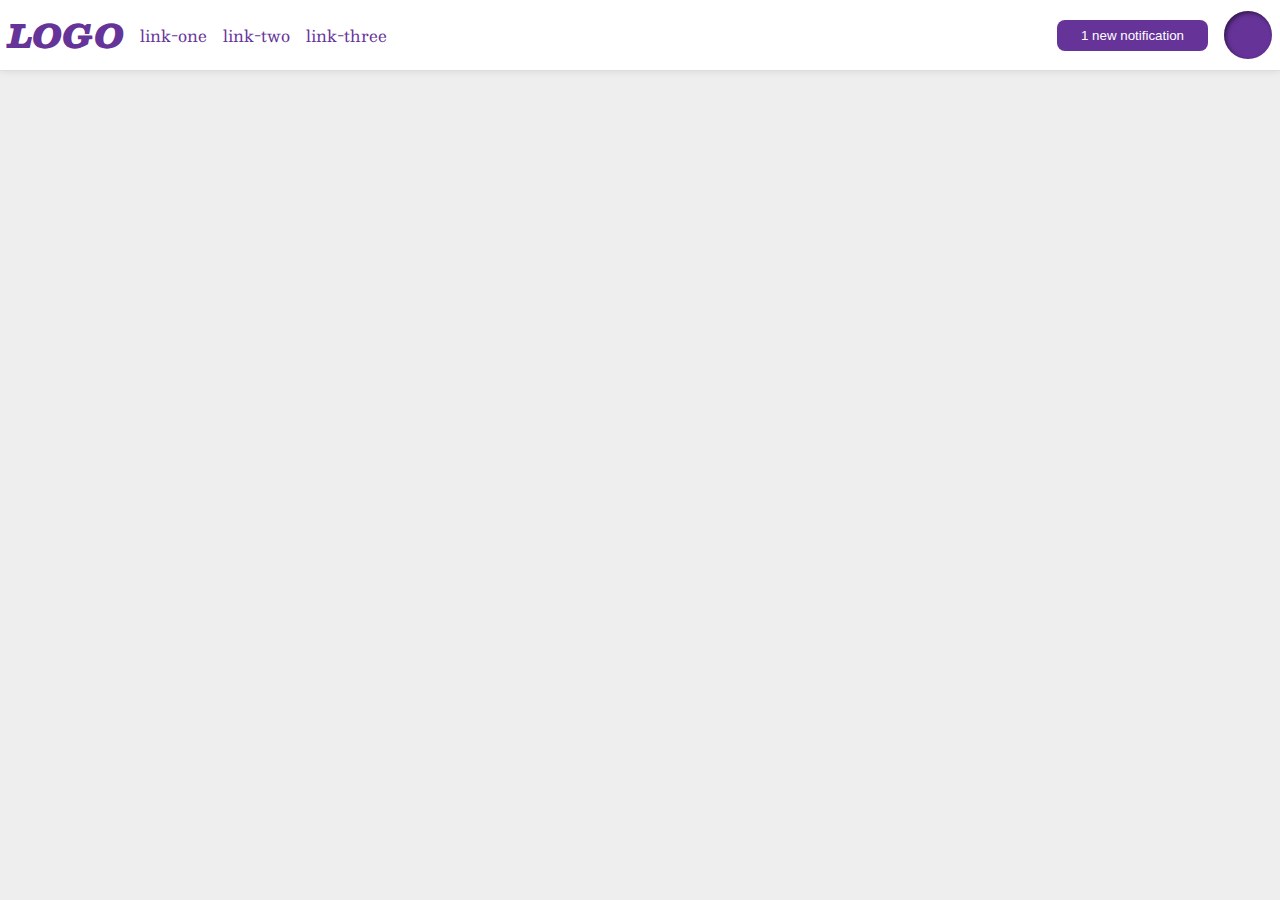
<file: flex/03-flex-header-2/index.html>
<!DOCTYPE html>
<html lang="en">
  <head>
    <meta charset="UTF-8">
    <meta http-equiv="X-UA-Compatible" content="IE=edge">
    <meta name="viewport" content="width=device-width, initial-scale=1.0">
    <title>Flex Header 2</title>
    <link rel="stylesheet" href="style.css">
  </head>
  <body>
    <div class="header">
      <div class="left">
        <div class="logo">
          LOGO
        </div>
        <ul class="links">
          <li><a href="google.com">link-one</a></li>
          <li><a href="google.com">link-two</a></li>
          <li><a href="google.com">link-three</a></li>
        </ul>
      </div>
      <div class="right">
        <button class="notifications">
          1 new notification
        </button>
        <div class="profile-image"></div>
      </div>
    </div>
  </body>
</html>
</file>
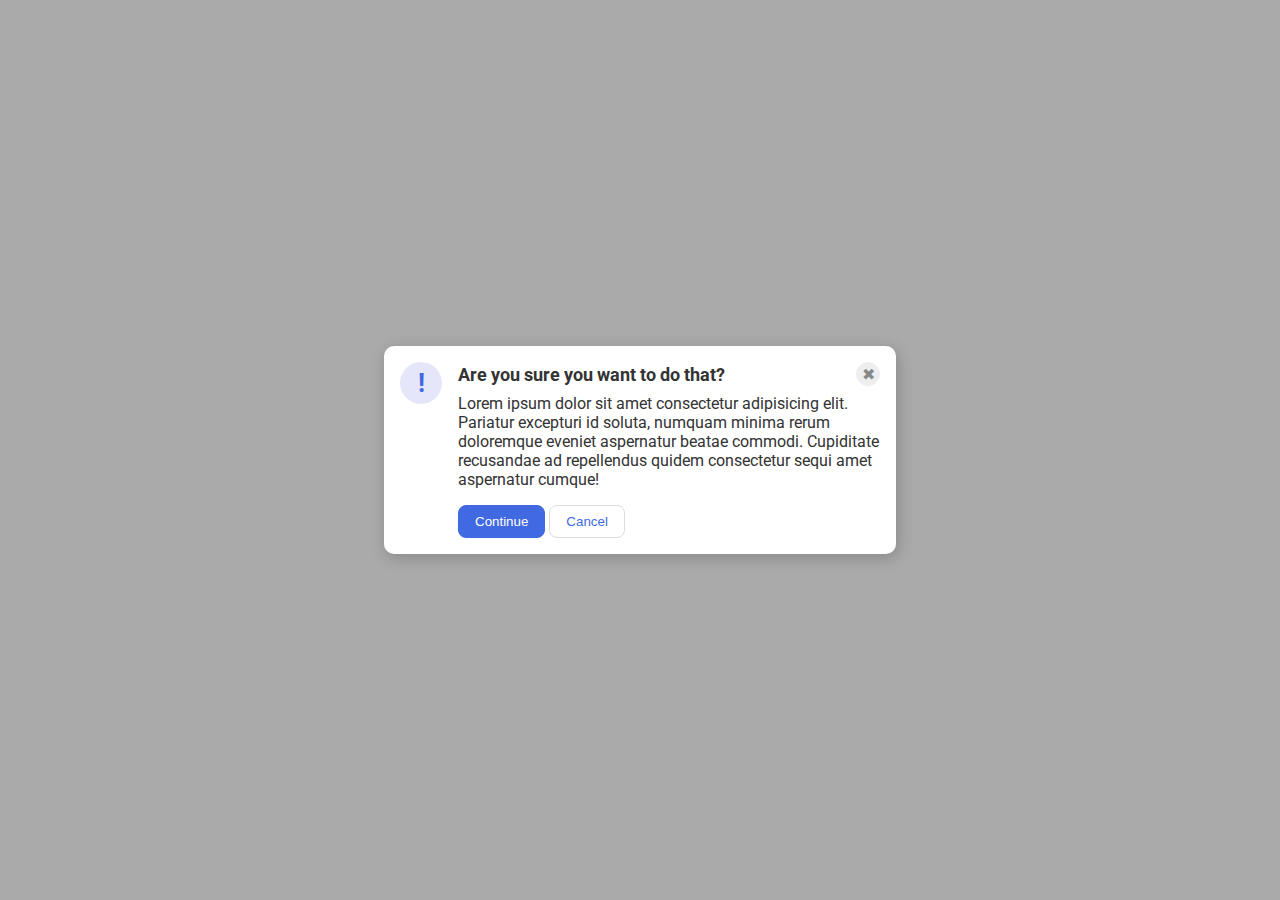
<file: flex/05-flex-modal/index.html>
<!DOCTYPE html>
<html lang="en">
  <head>
    <meta charset="UTF-8">
    <meta http-equiv="X-UA-Compatible" content="IE=edge">
    <meta name="viewport" content="width=device-width, initial-scale=1.0">
    <link rel="stylesheet" href="style.css">
    <title>Modal</title>
  </head>
  <body>
    <div class="modal">
      <div class="icon">!</div>
      <div class="container">
        <div class="header">Are you sure you want to do that?
        <button class="close-button">✖</button>
      </div>
        <div class="text">Lorem ipsum dolor sit amet consectetur adipisicing elit. Pariatur excepturi id soluta, numquam minima rerum doloremque eveniet aspernatur beatae commodi. Cupiditate recusandae ad repellendus quidem consectetur sequi amet aspernatur cumque!</div>
        <button class="continue">Continue</button>
        <button class="cancel">Cancel</button>
      </div>
    </div>
  </body>
</html>
</file>
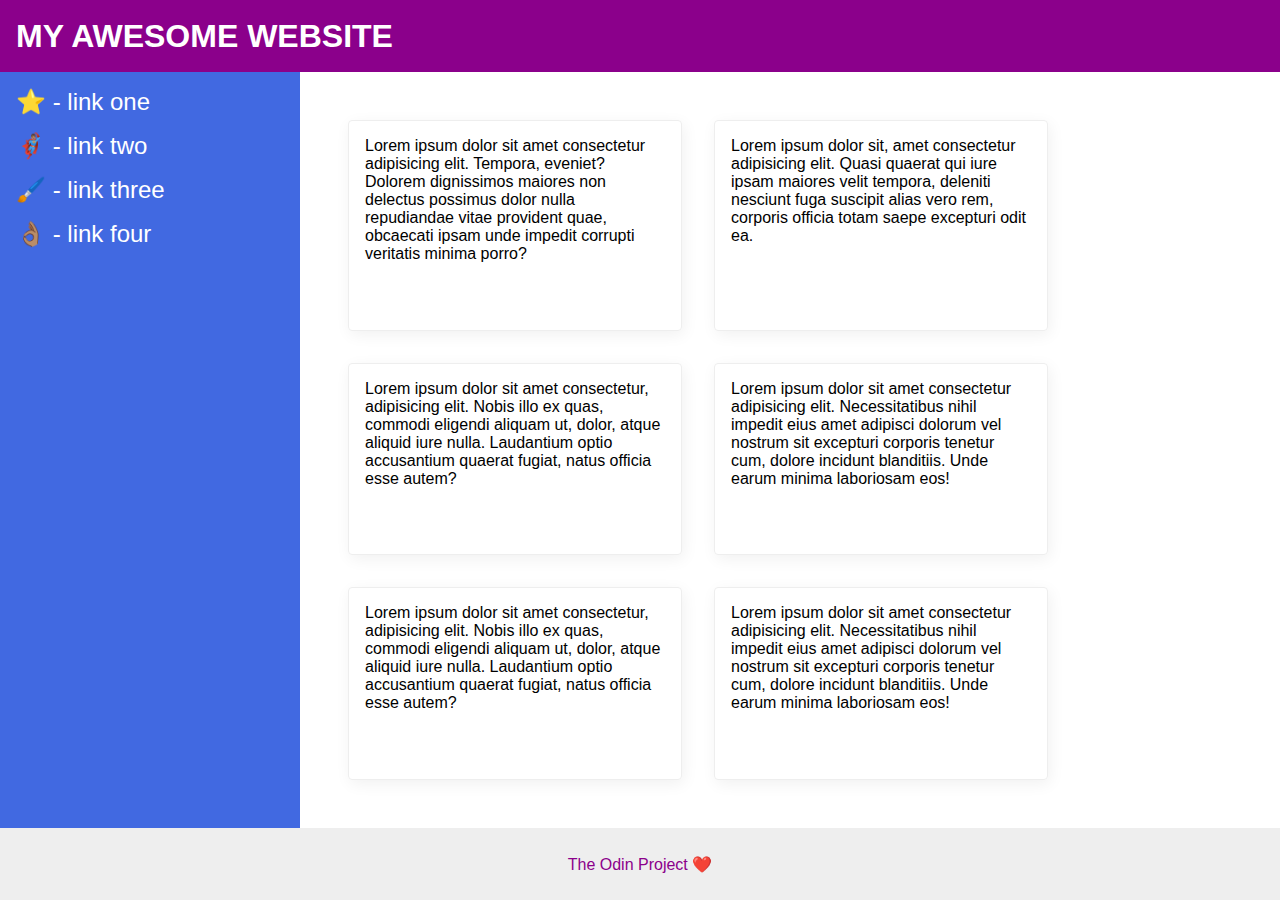
<file: flex/07-flex-layout-2/index.html>
<!DOCTYPE html>
<html lang="en">
  <head>
    <meta charset="UTF-8">
    <meta http-equiv="X-UA-Compatible" content="IE=edge">
    <meta name="viewport" content="width=device-width, initial-scale=1.0">
    <title>The Holy Grail</title>
    <link rel="stylesheet" href="style.css">
  </head>
  <body>
    <div class="header">
      MY AWESOME WEBSITE
    </div>
    
    <div class="body">
      <div class="sidebar">
        <ul>
          <li><a href="#">⭐ - link one</a></li>
          <li><a href="#">🦸🏽‍♂️ - link two</a></li>
          <li><a href="#">🖌️ - link three</a></li>
          <li><a href="#">👌🏽 - link four</a></li>
        </ul>
      </div>
  
      <div class="container">
        <div class="card">Lorem ipsum dolor sit amet consectetur adipisicing elit. Tempora, eveniet? Dolorem dignissimos maiores non delectus possimus dolor nulla repudiandae vitae provident quae, obcaecati ipsam unde impedit corrupti veritatis minima porro?</div>
        <div class="card">Lorem ipsum dolor sit, amet consectetur adipisicing elit. Quasi quaerat qui iure ipsam maiores velit tempora, deleniti nesciunt fuga suscipit alias vero rem, corporis officia totam saepe excepturi odit ea.</div>
        <div class="card">Lorem ipsum dolor sit amet consectetur, adipisicing elit. Nobis illo ex quas, commodi eligendi aliquam ut, dolor, atque aliquid iure nulla. Laudantium optio accusantium quaerat fugiat, natus officia esse autem?</div>
        <div class="card">Lorem ipsum dolor sit amet consectetur adipisicing elit. Necessitatibus nihil impedit eius amet adipisci dolorum vel nostrum sit excepturi corporis tenetur cum, dolore incidunt blanditiis. Unde earum minima laboriosam eos!</div>
        <div class="card">Lorem ipsum dolor sit amet consectetur, adipisicing elit. Nobis illo ex quas, commodi eligendi aliquam ut, dolor, atque aliquid iure nulla. Laudantium optio accusantium quaerat fugiat, natus officia esse autem?</div>
        <div class="card">Lorem ipsum dolor sit amet consectetur adipisicing elit. Necessitatibus nihil impedit eius amet adipisci dolorum vel nostrum sit excepturi corporis tenetur cum, dolore incidunt blanditiis. Unde earum minima laboriosam eos!</div>
      </div>
    </div>

    <div class="footer">
      The Odin Project ❤️
    </div>
  </body>
</html>
</file>
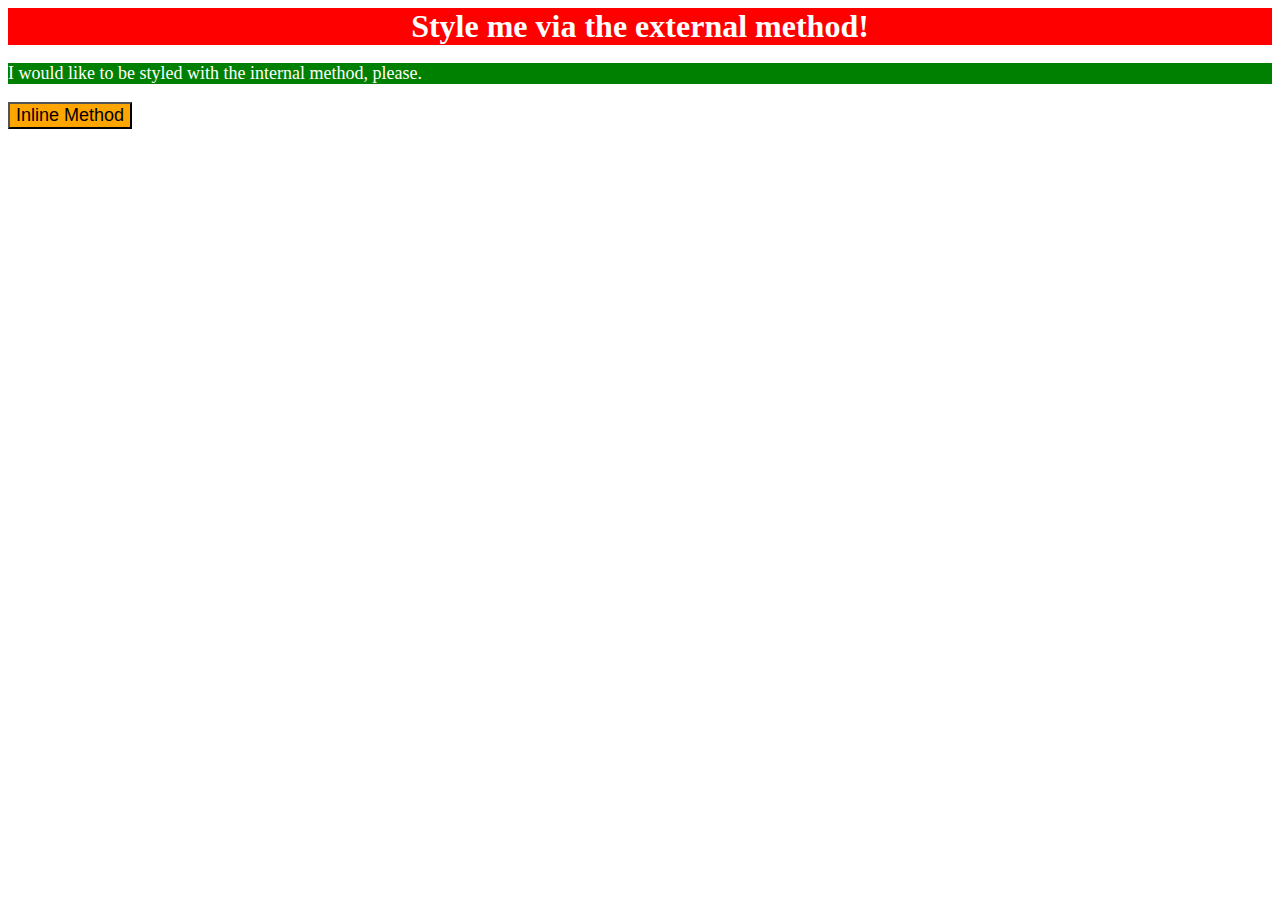
<file: foundations/01-css-methods/index.html>
<!DOCTYPE html>
<html lang="en">
  <head>
    <meta charset="UTF-8">
    <meta http-equiv="X-UA-Compatible" content="IE=edge">
    <meta name="viewport" content="width=device-width, initial-scale=1.0">
    <title>Methods for Adding CSS</title>
    <link rel="stylesheet" href="styles.css"/>
  </head>
  <style>
    p {
    background-color: green;
    color: white;
    font-size: 18px;
    }
  </style>
  <body>
    <div>Style me via the external method!</div>
    <p>I would like to be styled with the internal method, please.</p>
    <button style="background-color: orange; font-size: 18px;">Inline Method</button>
  </body>
</html>
</file>
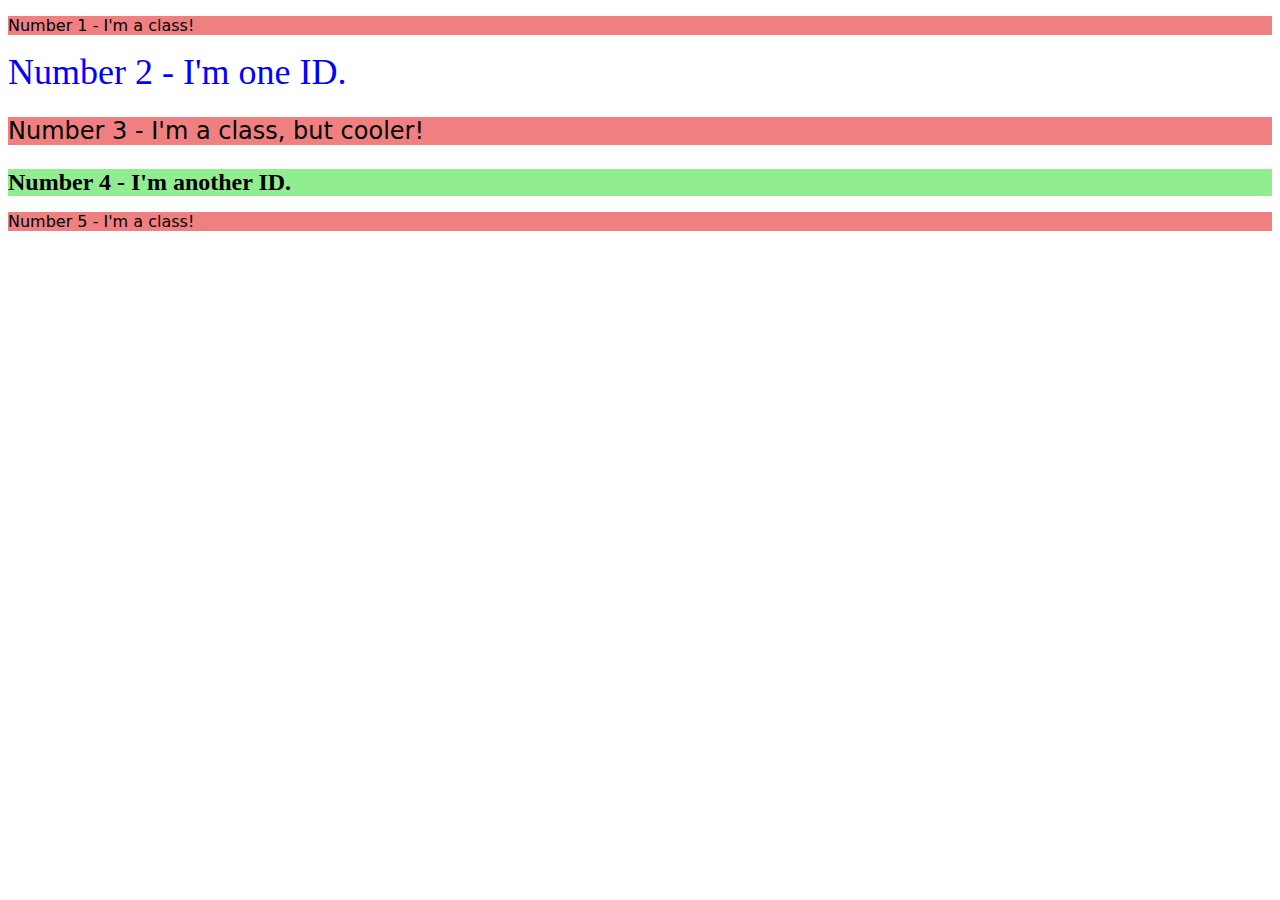
<file: foundations/02-class-id-selectors/index.html>
<!DOCTYPE html>
<html lang="en">
  <head>
    <meta charset="UTF-8">
    <meta http-equiv="X-UA-Compatible" content="IE=edge">
    <meta name="viewport" content="width=device-width, initial-scale=1.0">
    <title>Class and ID Selectors</title>
    <link rel="stylesheet" href="style.css">
  </head>
  <body>
    <p class="odd one">Number 1 - I'm a class!</p>
    <div id="second">Number 2 - I'm one ID.</div>
    <p class="odd three">Number 3 - I'm a class, but cooler!</p>
    <div id="four">Number 4 - I'm another ID.</div>
    <p class="odd five">Number 5 - I'm a class!</p>
  </body>
</html>
</file>
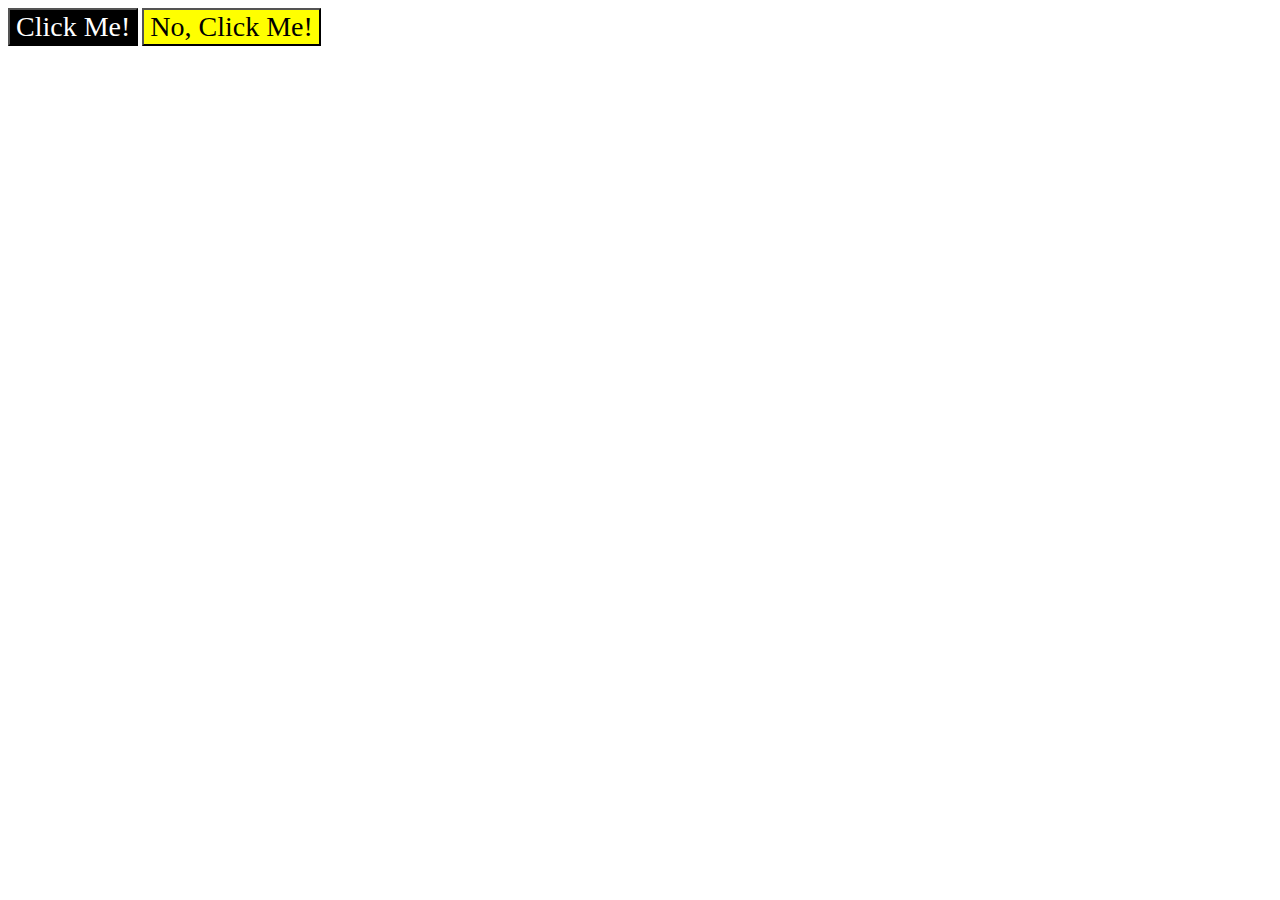
<file: foundations/03-grouping-selectors/index.html>
<!DOCTYPE html>
<html lang="en">
  <head>
    <meta charset="UTF-8">
    <meta http-equiv="X-UA-Compatible" content="IE=edge">
    <meta name="viewport" content="width=device-width, initial-scale=1.0">
    <title>Grouping Selectors</title>
    <link rel="stylesheet" href="style.css">
  </head>
  <body>
    <button class="first">Click Me!</button>
    <button class="second">No, Click Me!</button>
  </body>
</html>
</file>
<file: flex/03-flex-header-2/style.css>
/* this is some magical font-importing.  
you'll learn about it later. */
@import url('https://fonts.googleapis.com/css2?family=Besley:ital,wght@0,400;1,900&display=swap');

body {
  margin: 0;
  background: #eee;
  font-family: Besley, serif;
}

.header {
  background: white;
  border-bottom: 1px solid #ddd;
  box-shadow: 0 0 8px rgba(0,0,0,.1);
  display: flex;
  justify-content: space-between;
  padding: 8px;
}

.profile-image {
  background: rebeccapurple;
  box-shadow: inset 2px 2px 4px rgba(0,0,0,.5);
  border-radius: 50%;
  width: 48px;
  height: 48px;
}

.logo {
  color: rebeccapurple;
  font-size: 32px;
  font-weight: 900;
  font-style: italic;
}

button {
  border: none;
  border-radius: 8px;
  background: rebeccapurple;
  color: white;
  padding: 8px 24px;
}

a {
  /* this removes the line under our links */
  text-decoration: none;
  color: rebeccapurple;
}

ul {
  list-style-type: none;
  display: flex;
  margin: 0;
  padding: 0;
  gap: 16px;
}

.left, .right {
  display: flex;
  align-items: center;
  gap: 16px;
}
</file>
<file: flex/05-flex-modal/style.css>
@import url('https://fonts.googleapis.com/css2?family=Roboto:wght@400;700&display=swap');

html, body {
  height: 100%;
}

body {
  font-family: Roboto, sans-serif;
  margin: 0;
  background: #aaa;
  color: #333;
  /* I'll give you this one for free lol */
  display: flex;
  align-items: center;
  justify-content: center;
}

.modal {
  background: white;
  width: 480px;
  border-radius: 10px;
  box-shadow: 2px 4px 16px rgba(0,0,0,.2);
  display: flex;
  gap: 16px;
  padding: 16px;
}

.icon {
  color: royalblue;
  font-size: 26px;
  font-weight: 700;
  background: lavender;
  width: 42px;
  height: 42px;
  border-radius: 50%;
  display: flex;
  align-items: center;
  justify-content: center;
  flex-shrink: 0;
}

.close-button {
  background: #eee;
  border-radius: 50%;
  color: #888;
  font-weight: 400;
  font-size: 16px;
  height: 24px;
  width: 24px;
  display: flex;
  align-items: center;
  justify-content: center;
  border: 1px solid #eee;
  padding: 0;
}

button {
  cursor: pointer;
  padding: 8px 16px;
  border-radius: 8px;
}

button.continue {
  background: royalblue;
  border: 1px solid royalblue;
  color: white;
}

button.cancel {
  background: white;
  border: 1px solid #ddd;
  color: royalblue;
}

.header {
  display: flex;
  align-items: center;
  justify-content: space-between;
  font-size: 18px;
  font-weight: 700;
  margin-bottom: 8px;
}

.text {
  margin-bottom: 16px;
}
</file>
<file: flex/07-flex-layout-2/style.css>
body {
  font-family: -apple-system, BlinkMacSystemFont, 'Segoe UI', Roboto, Oxygen, Ubuntu, Cantarell, 'Open Sans', 'Helvetica Neue', sans-serif;
  margin: 0;
  min-height: 100vh;
  display: flex;
  flex-direction: column;
}

.header {
  height: 72px;
  background: darkmagenta;
  color: white;
  display: flex;
  align-items: center;
  padding: 0 16px;
  font-size: 32px;
  font-weight: 900;
}

.body {
  flex: 1;
  display: flex;
}

.sidebar {
  width: 300px;
  background: royalblue;
  box-sizing: border-box;
  flex-shrink: 0;
  padding: 16px;
}

.card {
  border: 1px solid #eee;
  box-shadow: 2px 4px 16px rgba(0,0,0,.06);
  border-radius: 4px;
}

ul {
  list-style-type: none;
  margin: 0;
  padding: 0;
}

li {
  margin-bottom: 16px;
}

a {
  color: white;
  text-decoration: none;
  font-size: 24px;
}

.container {
  padding: 32px;
  display: flex;
  flex-wrap: wrap;
}

.card {
  padding: 16px;
  margin: 16px;
  width: 300px;
}

.footer {
  height: 72px;
  background: #eee;
  color: darkmagenta;
  display: flex;
  align-items: center;
  justify-content: center;
}
</file>
<file: foundations/01-css-methods/styles.css>
div {
    background-color: red;
    color: white;
    font-size: 32px;
    text-align: center;
    font-weight: 700;
}
</file>
<file: foundations/02-class-id-selectors/style.css>
.odd {
    background-color: lightcoral;
    font-family: 'Verdana', 'DejaVu Sans', sans-serif;
}

#second {
    color: blue;
    font-size: 36px;
}

.odd.three {
    font-size: 24px;
}
#four {
    background-color: lightgreen;
    font-size: 24px;
    font-weight: 700;
}
</file>
<file: foundations/03-grouping-selectors/style.css>
.first {
    background-color: black;
    color: white;
}

.second{
    background-color: yellow;
}

.first,
.second {
    font-size: 28px;
    font-family: 'Helvetic', 'Times New Roman', sans-serif;
}
</file>
